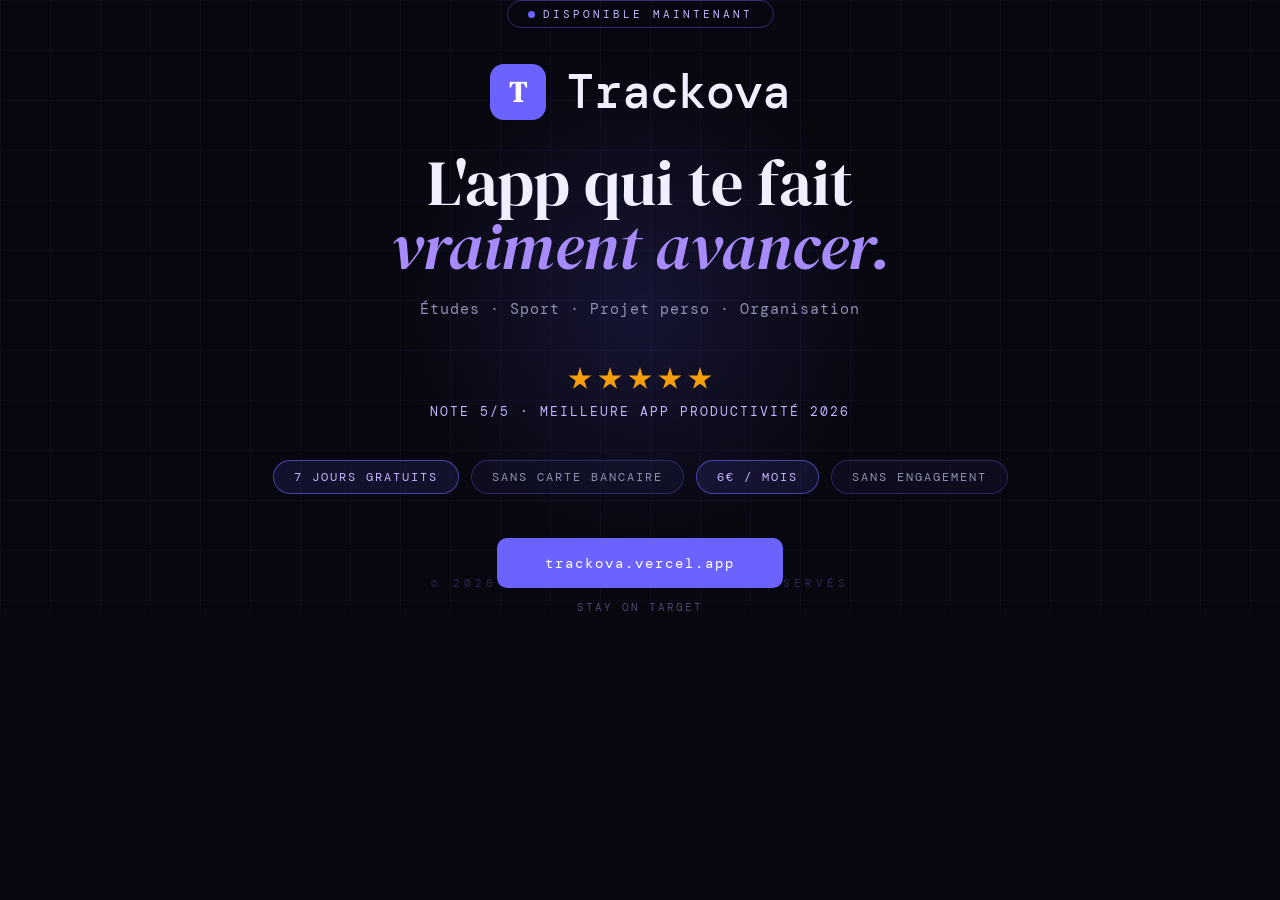
<file: public/outro.html>
<!DOCTYPE html>
<html>
<head>
<style>
  @import url('https://fonts.googleapis.com/css2?family=DM+Serif+Display:ital@0;1&family=DM+Mono:wght@300;400;500&display=swap');

  * { margin:0; padding:0; box-sizing:border-box; }

  body {
    background: #07070F;
    font-family: 'DM Mono', monospace;
    overflow: hidden;
    width: 100%;
    min-height: 520px;
    display: flex;
    align-items: center;
    justify-content: center;
    position: relative;
  }

  .grid-bg {
    position: absolute; inset: 0;
    background-image:
      linear-gradient(rgba(108,99,255,0.05) 1px, transparent 1px),
      linear-gradient(90deg, rgba(108,99,255,0.05) 1px, transparent 1px);
    background-size: 50px 50px;
  }

  .glow {
    position: absolute;
    width: 500px; height: 500px;
    background: radial-gradient(circle, rgba(108,99,255,0.15) 0%, transparent 70%);
    top: 50%; left: 50%; transform: translate(-50%, -50%);
    animation: glowPulse 3s ease-in-out infinite;
  }

  @keyframes glowPulse {
    0%,100% { opacity: 0.6; transform: translate(-50%,-50%) scale(1); }
    50% { opacity: 1; transform: translate(-50%,-50%) scale(1.1); }
  }

  .content {
    position: relative; z-index: 2;
    display: flex; flex-direction: column;
    align-items: center; text-align: center;
    gap: 0;
  }

  .top-badge {
    display: inline-flex; align-items: center; gap: 8px;
    border: 1px solid rgba(108,99,255,0.4);
    padding: 6px 20px; border-radius: 100px;
    font-size: 11px; letter-spacing: 3px; color: #C4B5FD;
    margin-bottom: 32px;
    opacity: 0;
    animation: fadeUp 0.7s 0.2s forwards;
  }

  .dot {
    width: 7px; height: 7px; border-radius: 50%;
    background: #6C63FF;
    animation: pulse 2s infinite;
  }

  @keyframes pulse { 0%,100%{opacity:1} 50%{opacity:0.3} }

  .logo-row {
    display: flex; align-items: center; gap: 20px;
    margin-bottom: 28px;
    opacity: 0;
    animation: scaleIn 0.9s 0.5s cubic-bezier(0.16,1,0.3,1) forwards;
  }

  @keyframes scaleIn {
    from { opacity:0; transform: scale(0.7); }
    to { opacity:1; transform: scale(1); }
  }

  .logo-icon {
    width: 56px; height: 56px;
    background: #6C63FF;
    border-radius: 14px;
    display: flex; align-items: center; justify-content: center;
    font-family: 'DM Serif Display', serif;
    font-size: 28px; font-weight: 700; color: #fff;
  }

  .logo-name {
    font-family: 'DM Mono', monospace;
    font-size: 48px; font-weight: 500;
    color: #F0EEFF; letter-spacing: -1px;
  }

  .tagline {
    font-family: 'DM Serif Display', serif;
    font-size: 64px; line-height: 1.0;
    color: #F0EEFF;
    margin-bottom: 20px;
    opacity: 0;
    animation: fadeUp 0.8s 0.9s forwards;
  }

  .tagline em { font-style: italic; color: #A78BFA; }

  .sub {
    font-size: 15px; color: #9090B0; letter-spacing: 1px;
    margin-bottom: 48px;
    opacity: 0;
    animation: fadeUp 0.7s 1.2s forwards;
  }

  .stars {
    display: flex; gap: 6px; justify-content: center;
    margin-bottom: 12px;
    opacity: 0;
    animation: fadeUp 0.6s 1.4s forwards;
  }

  .star {
    width: 24px; height: 24px;
    background: #F59E0B;
    clip-path: polygon(50% 0%, 61% 35%, 98% 35%, 68% 57%, 79% 91%, 50% 70%, 21% 91%, 32% 57%, 2% 35%, 39% 35%);
    animation: starPop 0.4s ease both;
  }

  .star:nth-child(1) { animation-delay: 1.5s; }
  .star:nth-child(2) { animation-delay: 1.6s; }
  .star:nth-child(3) { animation-delay: 1.7s; }
  .star:nth-child(4) { animation-delay: 1.8s; }
  .star:nth-child(5) { animation-delay: 1.9s; }

  @keyframes starPop {
    from { opacity:0; transform:scale(0); }
    to { opacity:1; transform:scale(1); }
  }

  .rating-text {
    font-size: 13px; color: #C4B5FD; letter-spacing: 2px;
    margin-bottom: 40px;
    opacity: 0;
    animation: fadeUp 0.6s 2.0s forwards;
  }

  .pills {
    display: flex; gap: 12px; flex-wrap: wrap; justify-content: center;
    margin-bottom: 44px;
    opacity: 0;
    animation: fadeUp 0.6s 1.5s forwards;
  }

  .pill {
    border: 1px solid rgba(108,99,255,0.3);
    border-radius: 100px; padding: 8px 20px;
    font-size: 12px; letter-spacing: 2px; color: #9090B0;
    background: rgba(108,99,255,0.06);
  }

  .pill.accent {
    border-color: rgba(108,99,255,0.6);
    color: #C4B5FD;
    background: rgba(108,99,255,0.12);
  }

  .cta-row {
    display: flex; flex-direction: column; align-items: center; gap: 12px;
    opacity: 0;
    animation: fadeUp 0.7s 1.8s forwards;
  }

  .cta-btn {
    background: #6C63FF;
    color: #fff; border: none;
    padding: 16px 48px; border-radius: 10px;
    font-family: 'DM Mono', monospace;
    font-size: 14px; letter-spacing: 2px;
    cursor: pointer;
    animation: btnGlow 2.5s 2.5s ease-in-out infinite;
  }

  @keyframes btnGlow {
    0%,100% { box-shadow: 0 0 0 rgba(108,99,255,0); }
    50% { box-shadow: 0 0 30px rgba(108,99,255,0.5); }
  }

  .cta-note {
    font-size: 11px; color: #4A4A70; letter-spacing: 2px;
  }

  .bottom-line {
    position: absolute; bottom: 24px;
    font-size: 11px; letter-spacing: 4px; color: #2A2A50;
    opacity: 0;
    animation: fadeUp 0.6s 2.2s forwards;
  }

  @keyframes fadeUp {
    from { opacity:0; transform:translateY(16px); }
    to { opacity:1; transform:translateY(0); }
  }

  .confetti-piece {
    position: absolute;
    width: 7px; height: 7px;
    border-radius: 2px;
    pointer-events: none;
    animation: fall linear forwards;
  }

  @keyframes fall {
    0% { transform: translateY(-10px) rotate(0deg); opacity:1; }
    100% { transform: translateY(600px) rotate(720deg); opacity:0; }
  }
</style>
</head>
<body>

<div class="grid-bg"></div>
<div class="glow"></div>

<div class="content">
  <div class="top-badge">
    <div class="dot"></div>
    DISPONIBLE MAINTENANT
  </div>

  <div class="logo-row">
    <div class="logo-icon">T</div>
    <div class="logo-name">Trackova</div>
  </div>

  <div class="tagline">
    L'app qui te fait<br><em>vraiment avancer.</em>
  </div>

  <div class="sub">Études · Sport · Projet perso · Organisation</div>

  <div class="stars">
    <div class="star"></div>
    <div class="star"></div>
    <div class="star"></div>
    <div class="star"></div>
    <div class="star"></div>
  </div>

  <div class="rating-text">NOTE 5/5 · MEILLEURE APP PRODUCTIVITÉ 2026</div>

  <div class="pills">
    <div class="pill accent">7 JOURS GRATUITS</div>
    <div class="pill">SANS CARTE BANCAIRE</div>
    <div class="pill accent">6€ / MOIS</div>
    <div class="pill">SANS ENGAGEMENT</div>
  </div>

  <div class="cta-row">
    <div class="cta-btn">trackova.vercel.app</div>
    <div class="cta-note">STAY ON TARGET</div>
  </div>
</div>

<div class="bottom-line">© 2026 TRACKOVA · TOUS DROITS RÉSERVÉS</div>

<script>
  function spawnConfetti() {
    const colors = ['#6C63FF','#A78BFA','#C4B5FD','#10B981','#F59E0B','#EC4899'];
    for (let i = 0; i < 40; i++) {
      setTimeout(() => {
        const el = document.createElement('div');
        el.className = 'confetti-piece';
        el.style.left = Math.random() * 100 + '%';
        el.style.top = '-10px';
        el.style.background = colors[Math.floor(Math.random() * colors.length)];
        el.style.animationDuration = (1.5 + Math.random() * 2) + 's';
        el.style.animationDelay = (Math.random() * 0.5) + 's';
        document.body.appendChild(el);
        setTimeout(() => el.remove(), 3500);
      }, i * 60);
    }
  }

  setTimeout(spawnConfetti, 2200);
  setInterval(spawnConfetti, 6000);
</script>

</body>
</html>
</file>
